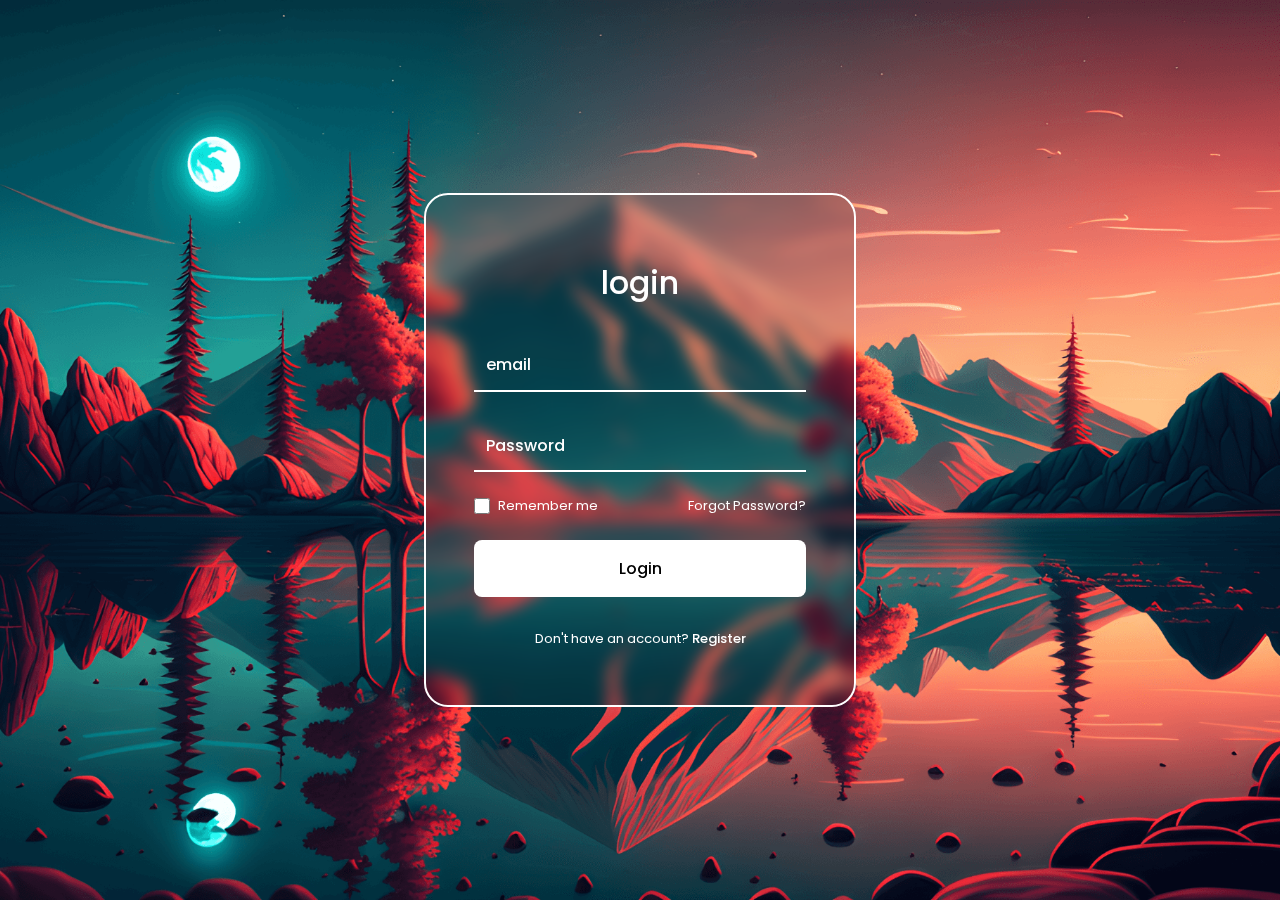
<file: Login Page/index.html>
<!DOCTYPE html>
<html lang="en">
<head>
  <meta charset="UTF-8">
  <meta name="viewport" content="width=device-width, initial-scale=1.0">
  <title>Animation Login Form </title>
  <link rel="stylesheet" href="style.css">
  <style>@import url("https://fonts.googleapis.com/css2?family=Poppins:wght@400;500&display=swap");
    :root {
      --white-color: hsl(0,0%,100%);
      --black-color: hsl(0, 0% , 0%);
      --body-font:   "Poppins", sans-serif; 
      --h1-font-size: 1.75rem;
      --normal-font-size: 1rem;
      --small-font-size: .813rem;
       --font-medium: 500; 
       }

       *{
        box-sizing: border-box;
        padding: 0;
        margin: 0;
       }

       body,
       input,
       button {
        font-size:  var(--normal-font-size);
        font-family:  var(--body-font);
       }

       body {
        color:  var(--white-color);
       }

       input,
       button {
        border: none;
        outline: none;
       }

       a {
        text-decoration: none;
       }
         img {
          max-width: 100%;
          height: auto;
         }

         .login {
          position: relative;
          height: 100vh;
          display: grid;
          align-items: center;
         }

         .login__img {
          position: absolute;
          width: 100%;
          height: 100%;
          object-fit: cover;
          object-position: center;
         }
         .login__form {
          position: relative;
          background-color: hsla(0, 0%, 10%, 0.1);
          border: 2px solid var(--white-color);
          margin-inline: 1.5rem;
          padding: 2.5rem 1.5rem;
          border-radius: 1rem;
          backdrop-filter: blur(8px);
         }

         .login__title {
          text-align: center;
          font-size: var(--h1-font-size);
          font-weight: var(--font-medium);
          margin-bottom: 2rem;
         }
         .login__content, .login__box {
          display: grid;
         }

         .login__content {
          row-gap: 1.75rem;
          margin-bottom: 1.5rem;
         }

         .login__box {
          grid-template-columns: max-content 1fr;
          align-items: center;
          column-gap: 0.75rem;
          border-bottom: 2px solid var(--white-color);
         }
         .login__icon, .login__eye {
          font-size: 1.25rem;
         }
         .login__input {
          width: 100%;
          padding-block: 0.8rem;
          background: none;
          color:  var(--white-color);
          position: relative;
          z-index: 1;
         }
         .login__box-input {
          position: relative;
         }
       
         .login__label {
          position: absolute;
          left: 0;
          top: 13px;
          font-weight: var(--font-medium);
          transition: top 0.3s, font-size 0.3s;
         }
         .login__eye {
          position: absolute;
          right: 0;
          top: 18px;
          z-index: 10;
          cursor: pointer;
         }
         .login__box:nth-child(2) input {
          padding-right: 1.8rem;
         }

         .login__check, .login__check-group {
          display: flex;
          align-items: center;
          justify-content: space-between;
         }
         .login__check {
          margin-bottom: 1.5rem;
         }
          .login__check-label, .login__forgot, .login__register {
            font-size: var(--small-font-size);
          }
          .login__check-group {
            column-gap: 0.5rem;
          }
          .login__check-input {
            width: 16px;
            height: 16px;
          }
          .login__forgot {
            color: var(--white-color);
            }
            .login__forgot:hover {
              text-decoration: underline;
            }
            .login__button {
              width: 100%;
              padding: 1rem;
              border-radius: 0.5rem;
              background-color: var(--white-color);
              font-weight: var(--font-medium);
              cursor: pointer;
              margin-bottom: 2rem;
            }
            .login__register  {
                text-align: center ;
            }

            .login__register a {
              color: var(--white-color);
              font-weight: var(--font-medium);
            }
            .login__register a:hover {
              text-decoration: underline;

            }

            .login__input:focus + .login__label {
              top: -12px;
              font-size: var(--small-font-size);
            }

            .login__input:not(:placeholder-shown) .login__input:not(:focus) + .login__label {
              top: -12px;
              font-size: var(--small-font-size);
            }

            /* for medium devices */
            @media screen and (min-width: 576px) {
              .login {
                justify-content: center;
              }
              .login__form {
                width: 432px;
                padding: 4rem 3rem 3.5rem;
                border-radius: 1.5rem;
              }
              .login__title {
                font-size: 2rem;
              }
            }
  </style>
</head>
<body>
      <div class="login">
        <img src="login-bg.png" alt="login image" class="login__img">

        <form action="" class="login__form">
          <h1 class="login__title">login</h1>

          <div class="login__content">
            <div class="login__box">
              <i class="bx bx-lock-alt"></i>
              
              <div class="login__box-input">
                <input type="email" required class="login__input" placeholder="">
                <label for="" class="login__label">email</label>
              </div>
            </div>

            <div class="login__box">
              <i class="ri-lock-2-line login__icon"></i>


              <div class="login__box-input">
                <input type="password" required class="login__input" id="login-pas" placeholder="">
                <label for="" class="login__label">Password</label>
                <i class="ri-eye-off-line login__eye"></i>
               </div>
            </div>
          </div>

          <div class="login__check">
            <div class="login__check-group">
              <input type="checkbox" class="login__check-input">
              <label for="" class="login__check-label">Remember me</label>
            </div>

              <a href="#" class="login__forgot">Forgot Password?</a>
          </div>

          <button type="submit" class="login__button">Login</button>

          <p class="login__register">
            Don't have an account? <a href="#">Register</a>
          </p>
        </form>
      </div>

      <!--<============ Main Js ============-->

      <script>/*--================== Show Hidden - Password =================*/
        const showHiddenPass = (loginPass, LoginEye) =>{
        const input = document.getElementById(loginPass),
        iconEye = document.getElementById(LoginEye)

        iconEye.addEventListener('click', () =>{
          //change password to text 
          if(input.type === 'password'){
            //switch to text 
            input.type = 'text'

            //Icon chnage
            iconEye.classList.add('ri-eye-line')
            iconEye.classList.remove('ri-eye-off-line')
          } else{

            //change to password
            input.type ='password'


            //Icon change 
            iconEye.classList.remove('ri-eye-line')
            iconEye.classList.add('ri-eye-off-line')

          }
        })
      }

      showHiddenPass('login-pass',' login-eye')</script>
</body>
</html>
</file>
<file: Login Page/style.css>
@import url("https://fonts.googleapis.com/css2?family=Poppins:wght@400;500&display=swap");

:root {
  --white-color: hsl(0,0%,100%);
  --black-color: hsl(0, 0% , 0%);
  --body-font:   "Poppins", sans-serif; 
  --h1-font-size: 1.75rem;
  --normal-font-size: 1rem;
  --small-font-size: .813rem;
   --font-medium: 500; 
}

*{
  box-sizing: border-box;
  padding: 0;
  margin: 0;
}

body,
input,
button {
  font-size:  var(--normal-font-size);
  font-family:  var(--body-font);
}

body {
  color:  var(--white-color);
}

input,
button {
  border: none;
  outline: none;
}

a {
  text-decoration: none;
}

img {
  max-width: 100%;
  height: auto;
}

.login {
  position: relative;
  height: 100vh;
  display: grid;
  align-items: center;
}

.login__img {
  position: absolute;
  width: 100%;
  height: 100%;
  object-fit: cover;
  object-position: center;
}

.login__form {
  position: relative;
  background-color: hsla(0, 0%, 10%, 0.1);
  border: 2px solid var(--white-color);
  margin-inline: 1.5rem;
  padding: 2.5rem 1.5rem;
  border-radius: 1rem;
  backdrop-filter: blur(8px);
}

.login__title {
  text-align: center;
  font-size: var(--h1-font-size);
  font-weight: var(--font-medium);
  margin-bottom: 2rem;
}

.login__content,
.login__box {
  display: grid;
}

.login__content {
  row-gap: 1.75rem;
  margin-bottom: 1.5rem;
}

.login__box {
  grid-template-columns: max-content 1fr;
  align-items: center;
  column-gap: 0.75rem;
  border-bottom: 2px solid var(--white-color);
}

.login__icon,
.login__eye {
  font-size: 1.25rem;
}

.login__input {
  width: 100%;
  padding-block: 0.8rem;
  background: none;
  color:  var(--white-color);
  position: relative;
  z-index: 1;
}

.login__box-input {
  position: relative;
}

.login__label {
  position: absolute;
  left: 0;
  top: 13px;
  font-weight: var(--font-medium);
  transition: top 0.3s, font-size 0.3s;
}

.login__eye {
  position: absolute;
  right: 0;
  top: 18px;
  z-index: 10;
  cursor: pointer;
}

.login__box:nth-child(2) input {
  padding-right: 1.8rem;
}

.login__check,
.login__check-group {
  display: flex;
  align-items: center;
  justify-content: space-between;
}

.login__check {
  margin-bottom: 1.5rem;
}

.login__check-label,
.login__forgot,
.login__register {
  font-size: var(--small-font-size);
}

.login__check-group {
  column-gap: 0.5rem;
}

.login__check-input {
  width: 16px;
  height: 16px;
}

.login__forgot {
  color: var(--white-color);
}

.login__forgot:hover {
  text-decoration: underline;
}

.login__button {
  width: 100%;
  padding: 1rem;
  border-radius: 0.5rem;
  background-color: var(--white-color);
  font-weight: var(--font-medium);
  cursor: pointer;
  margin-bottom: 2rem;
}

.login__register  {
    text-align: center ;
}

.login__register a {
  color: var(--white-color);
  font-weight: var(--font-medium);
}

.login__register a:hover {
  text-decoration: underline;
}

.login__input:focus + .login__label {
  top: -12px;
  font-size: var(--small-font-size);
}

.login__input:not(:placeholder-shown) .login__input:not(:focus) + .login__label {
  top: -12px;
  font-size: var(--small-font-size);
}

/* for medium devices */
@media screen and (min-width: 576px) {
  .login {
    justify-content: center;
  }
  .login__form {
    width: 432px;
    padding: 4rem 3rem 3.5rem;
    border-radius: 1.5rem;
  }
  .login__title {
    font-size: 2rem;
  }
}
</file>
